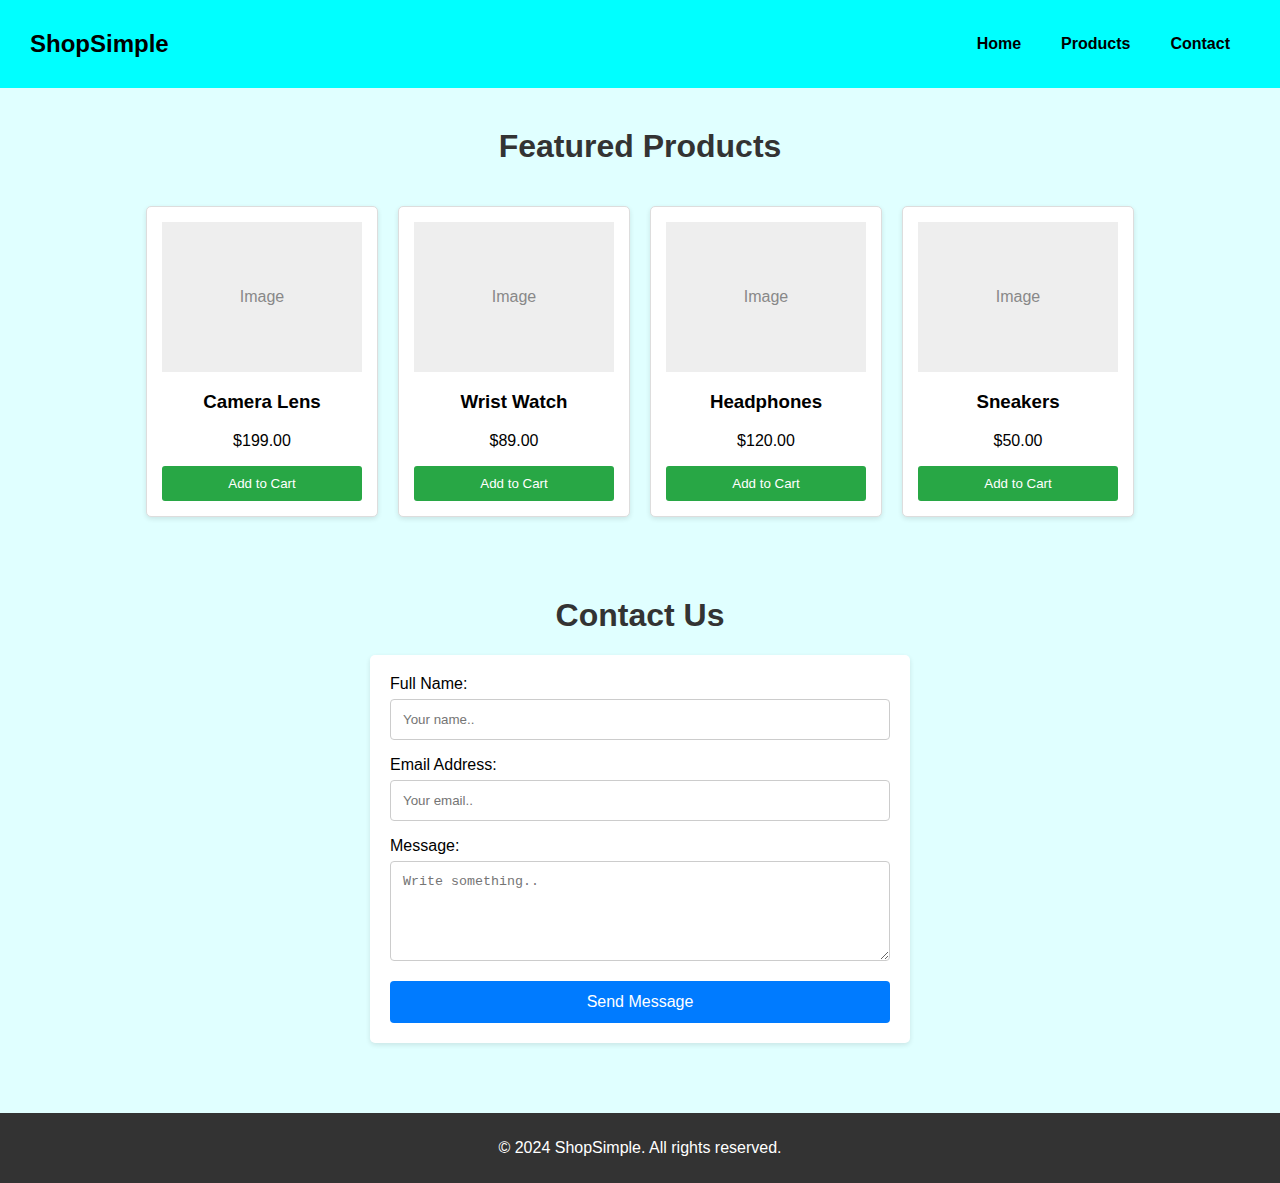
<file: index.html>
<!DOCTYPE html>
<html lang="en">
<head>
    <meta charset="UTF-8">
    <meta name="viewport" content="width=device-width, initial-scale=1.0">
    <title>Basic E-Commerce Store</title>
    <link rel="stylesheet" href="style.css">
</head>
<body>
    <!--This is a comment-->

    <nav id="main-nav">
        <h2 id="logo">ShopSimple</h2>
        <ul>
            <li><a href="#home">Home</a></li>
            <li><a href="#products">Products</a></li>
            <li><a href="#contact">Contact</a></li>
        </ul>
    </nav>

    <section id="featured-section">
        <h1 class="section-title">Featured Products</h1>
        
        <div id="product-container">
            <div class="product-card">
                <div class="image-placeholder">Image</div>
                <h3>Camera Lens</h3>
                <p>$199.00</p>
                <button>Add to Cart</button>
            </div>

            <div class="product-card">
                <div class="image-placeholder">Image</div>
                <h3>Wrist Watch</h3>
                <p>$89.00</p>
                <button>Add to Cart</button>
            </div>

            <div class="product-card">
                <div class="image-placeholder">Image</div>
                <h3>Headphones</h3>
                <p>$120.00</p>
                <button>Add to Cart</button>
            </div>

            <div class="product-card">
                <div class="image-placeholder">Image</div>
                <h3>Sneakers</h3>
                <p>$50.00</p>
                <button>Add to Cart</button>
            </div>
        </div>
    </section>

    <section id="contact-section">
        <h1 class="section-title">Contact Us</h1>
        
        <form id="contact-form">
            <label for="fname">Full Name:</label>
            <input type="text" id="fname" name="firstname" placeholder="Your name..">

            <label for="email">Email Address:</label>
            <input type="email" id="email" name="useremail" placeholder="Your email..">

            <label for="msg">Message:</label>
            <textarea id="msg" name="usermessage" placeholder="Write something.."></textarea>

            <input type="submit" value="Send Message" id="submit-btn">
        </form>
    </section>

    <footer id="main-footer">
        <p>&copy; 2024 ShopSimple. All rights reserved.</p>
    </footer>

</body>
</html>
</file>
<file: style.css>
/*General reset code*/
body{
    font-family: Arial, Helvetica, sans-serif;
    margin: 0;
    padding: 0px;
    background-color: lightcyan;


    
   

}
#main-nav{
    background-color: aqua;
    color:black;
    padding: 15px 30px;
    display: flex;
    justify-content:space-between;
    align-items: center;

}
#logo{
    margin:0px;

}
#main-nav ul{
    list-style: none;
    margin: 0px;
    display: flex;

    padding: 0px;


}
#main-nav ul li{
    margin: 20px;
}
#main-nav a {
    text-decoration: none; /* Removes underline */
    color: black;
    font-weight: bold;
}
.section-title {
    text-align: center;
    color: #333;
    margin-top: 40px;
}
#product-container {
    display: flex;
    justify-content: center; /* Centers products */
    gap: 20px; /* Space between products */
    flex-wrap: wrap; /* Allows products to wrap on small screens */
    padding: 20px;
}
.product-card {
    background-color: white;
    border: 1px solid #ddd;
    border-radius: 5px;
    width: 200px;
    padding: 15px;
    text-align: center;
    box-shadow: 0 2px 5px rgba(0,0,0,0.1);
}

/* Simple grey box to represent an image */
.image-placeholder {
    width: 100%;
    height: 150px;
    background-color: #eee;
    display: flex;
    align-items: center;
    justify-content: center;
    color: #888;
    margin-bottom: 10px;
}

/* Styling the button inside the product card */
.product-card button {
    background-color: #28a745;
    color: white;
    border: none;
    padding: 10px;
    width: 100%;
    cursor: pointer;
    border-radius: 3px;
}

.product-card button:hover {
    background-color: #218838;
}

/* --- CONTACT FORM STYLING --- */
/* Target specific ID: contact-section */
#contact-section {
    padding: 20px;
    margin-bottom: 50px;
}

#contact-form {
    max-width: 500px;
    margin: 0 auto; /* Centers the form */
    background: white;
    padding: 20px;
    border-radius: 5px;
    box-shadow: 0 2px 5px rgba(0,0,0,0.1);
}

/* Styling inputs using Attribute selectors or types */
input[type=text], input[type=email], textarea {
    width: 100%;
    padding: 12px;
    border: 1px solid #ccc;
    border-radius: 4px;
    box-sizing: border-box; /* Includes padding in width calculation */
    margin-top: 6px;
    margin-bottom: 16px;
}

textarea {
    height: 100px;
    resize: vertical;
}

/* Styling the submit button specifically by ID */
#submit-btn {
    background-color: #007BFF;
    color: white;
    padding: 12px 20px;
    border: none;
    border-radius: 4px;
    cursor: pointer;
    width: 100%;
    font-size: 16px;
}

#submit-btn:hover {
    background-color: #0056b3;
}

/* --- FOOTER STYLING --- */
#main-footer {
    background-color: #333;
    color: white;
    text-align: center;
    padding: 10px;
    margin-top: auto;
}
</file>
